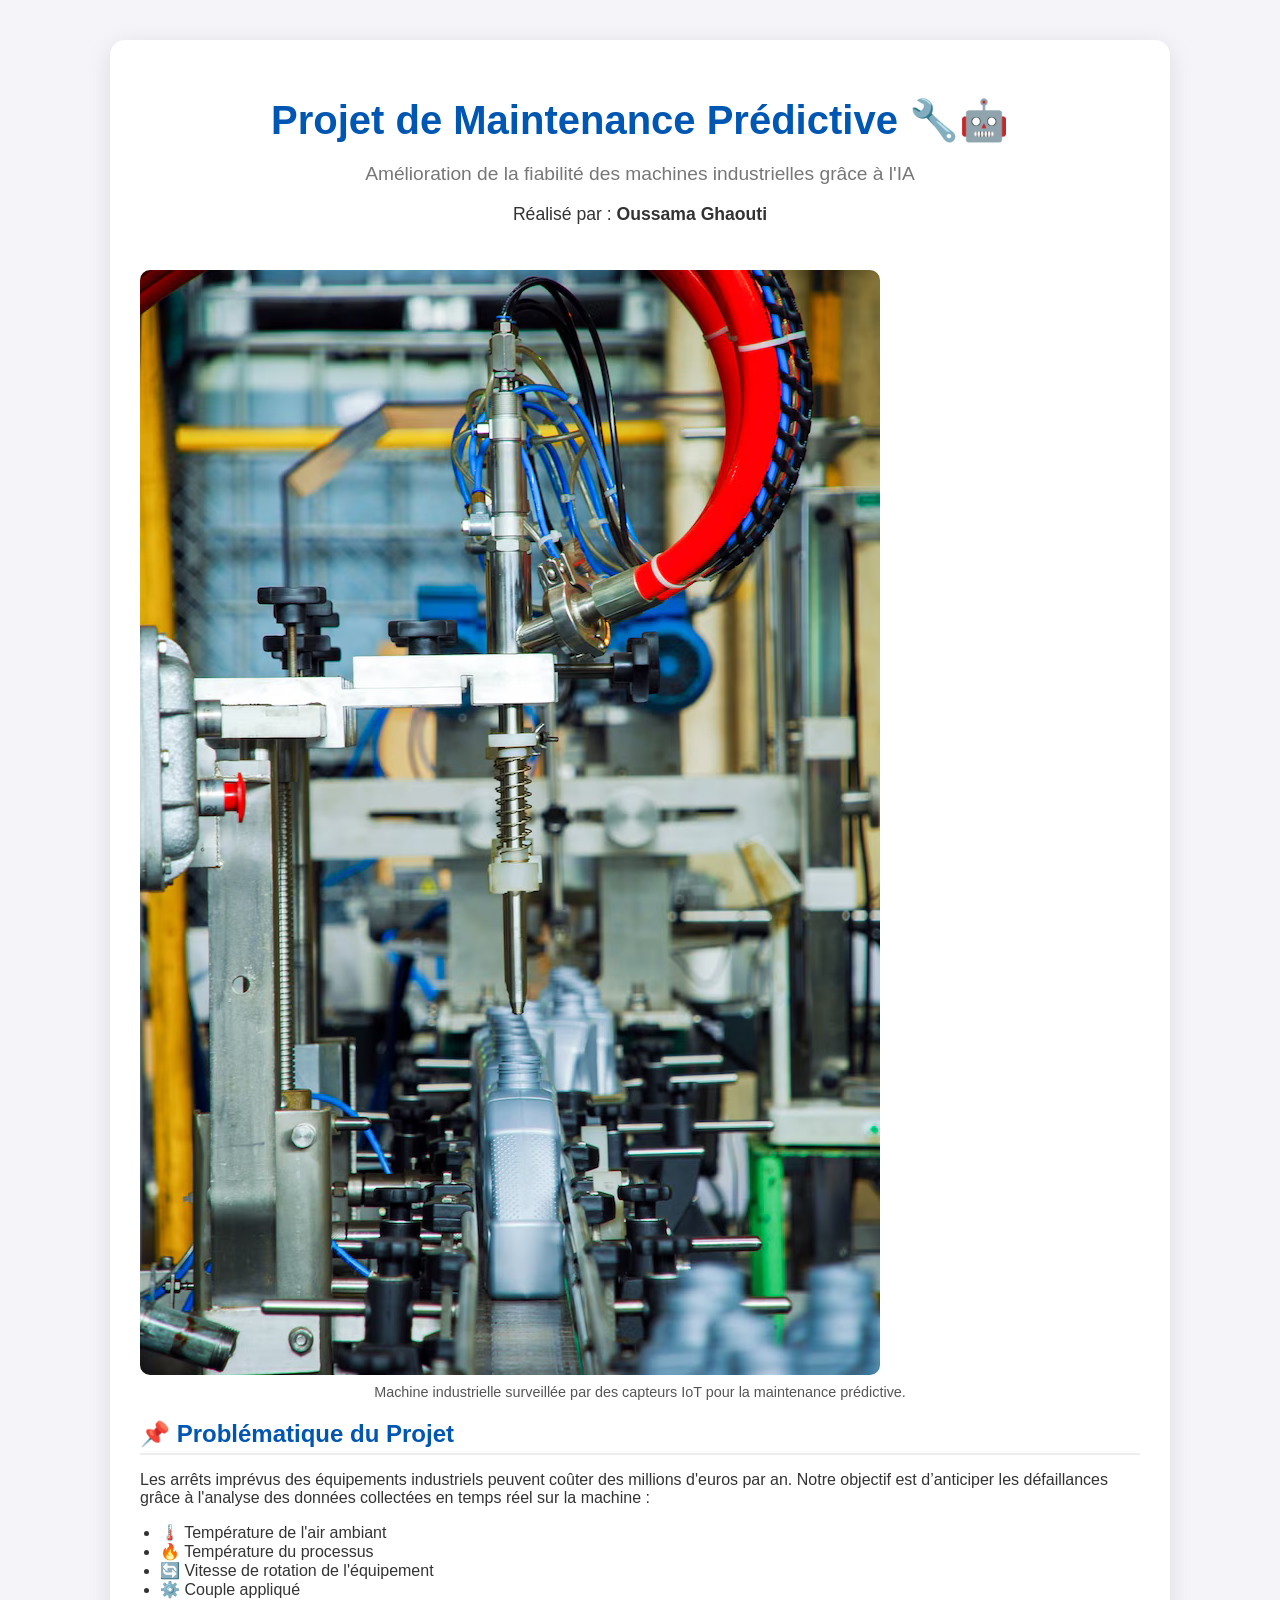
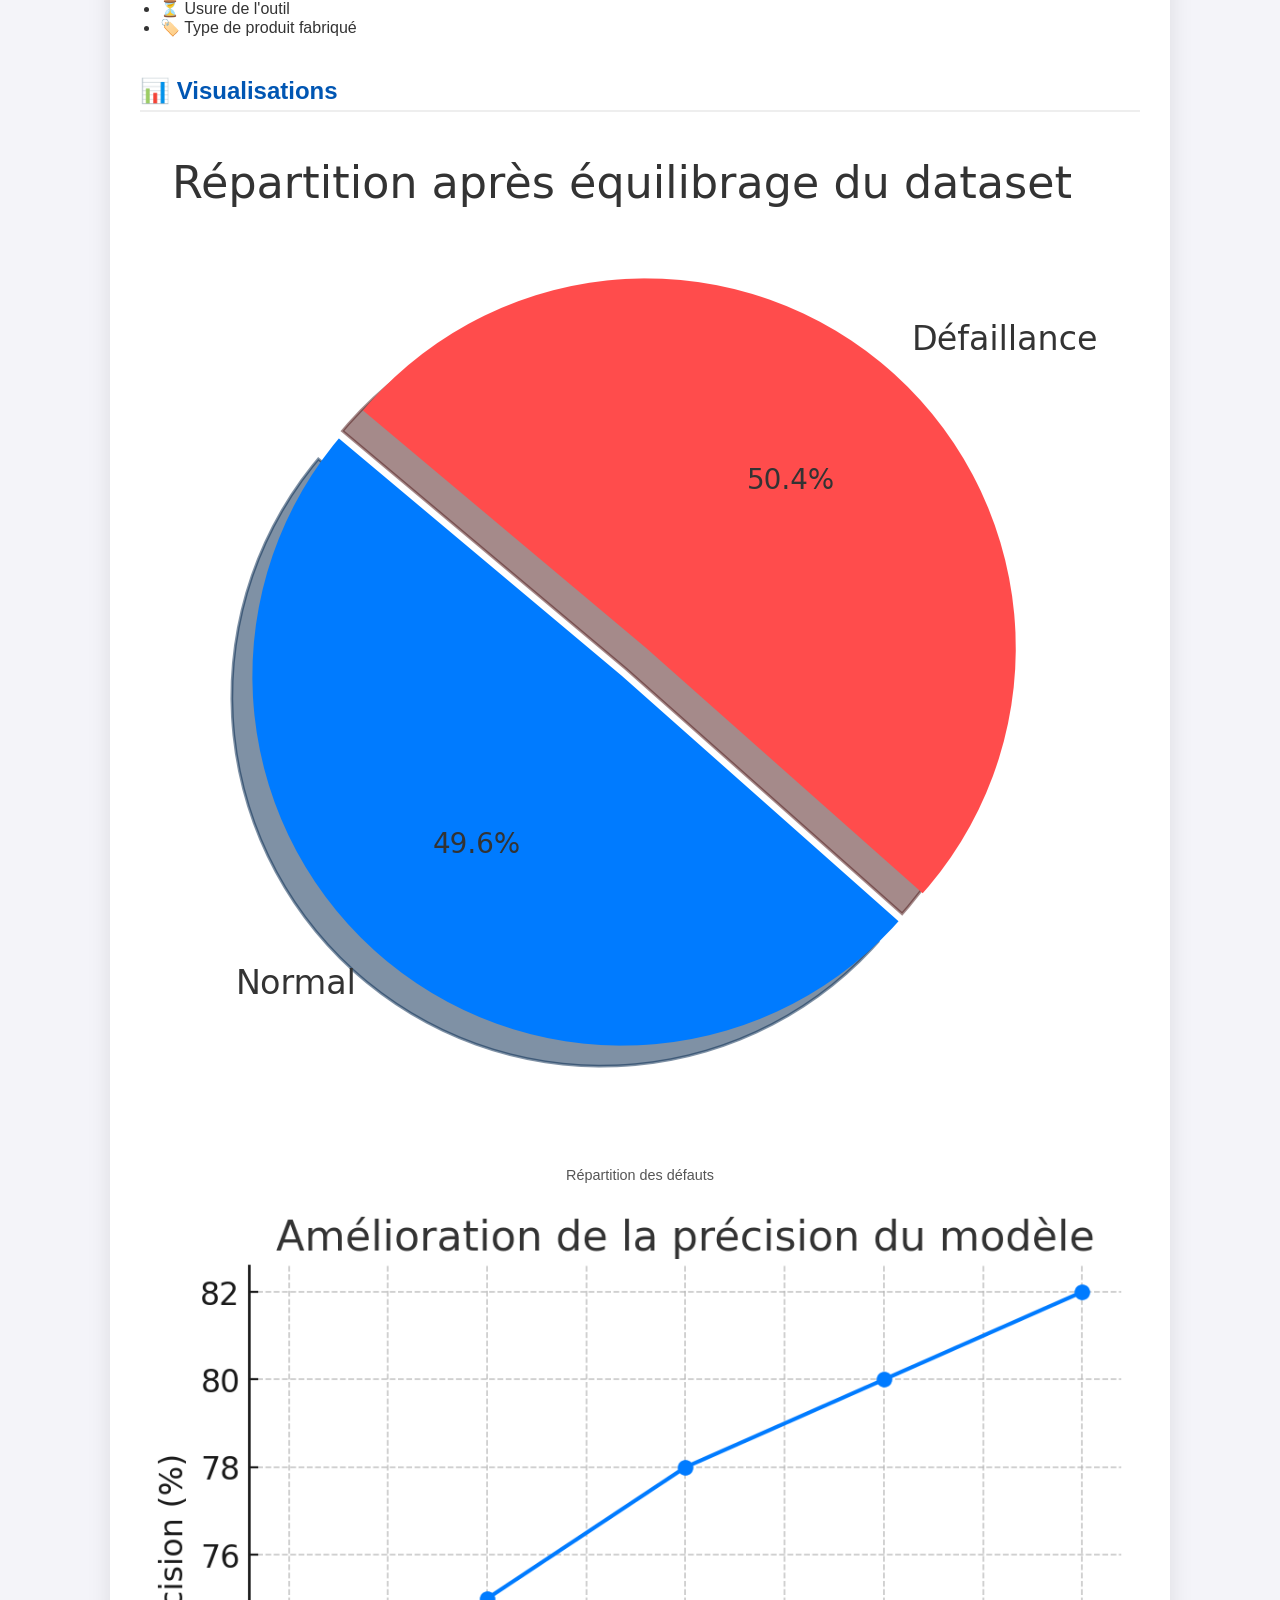
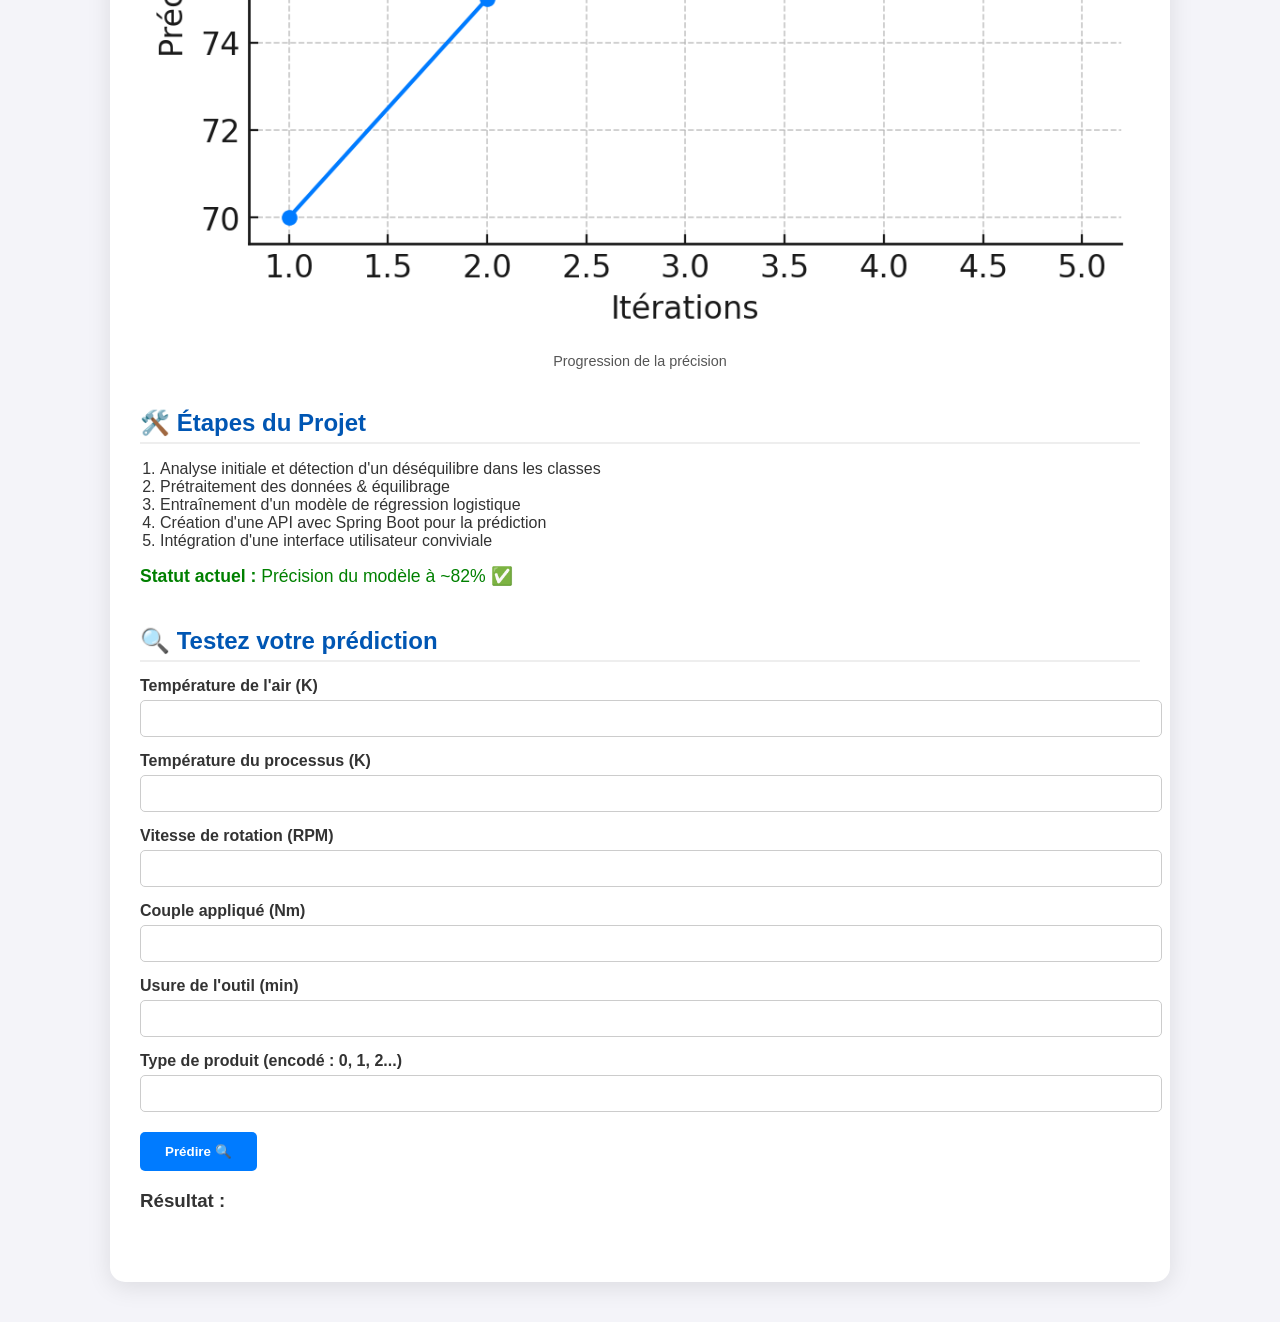
<file: target/classes/static/index.html>
<!DOCTYPE html>
<html lang="fr">
<head>
    <meta charset="UTF-8">
    <title>Maintenance Prédictive - Projet AI4I 2020</title>
    <link rel="stylesheet" href="style.css">
</head>
<body>
    <div class="container">
        <header class="header">
            <h1>Projet de Maintenance Prédictive 🔧🤖</h1>
            <p class="subtitle">Amélioration de la fiabilité des machines industrielles grâce à l'IA</p>
            <p class="author">Réalisé par : <strong>Oussama Ghaouti</strong></p>
        </header>

        <div class="hero-image">
            <img src="images/aaz.png" alt="Robot industriel">
            <figcaption>Machine industrielle surveillée par des capteurs IoT pour la maintenance prédictive.</figcaption>
        </div>

        <section class="section">
            <h2>📌 Problématique du Projet</h2>
            <p>Les arrêts imprévus des équipements industriels peuvent coûter des millions d'euros par an. 
                Notre objectif est d’anticiper les défaillances grâce à l'analyse des données collectées en temps réel sur la machine :</p>
            <ul>
                <li>🌡️ Température de l'air ambiant</li>
                <li>🔥 Température du processus</li>
                <li>🔄 Vitesse de rotation de l'équipement</li>
                <li>⚙️ Couple appliqué</li>
                <li>⏳ Usure de l'outil</li>
                <li>🏷️ Type de produit fabriqué</li>
            </ul>
        </section>

        <section class="section">
            <h2>📊 Visualisations</h2>
            <img src="images/pie_chart.png" alt="Répartition des défauts">
            <figcaption>Répartition des défauts</figcaption>
            <img src="images/accuracy_progression.png" alt="Progression de la précision">
            <figcaption>Progression de la précision</figcaption>
        </section>

        <section class="section">
            <h2>🛠️ Étapes du Projet</h2>
            <ol>
                <li>Analyse initiale et détection d'un déséquilibre dans les classes</li>
                <li>Prétraitement des données & équilibrage</li>
                <li>Entraînement d'un modèle de régression logistique</li>
                <li>Création d'une API avec Spring Boot pour la prédiction</li>
                <li>Intégration d'une interface utilisateur conviviale</li>
            </ol>
            <p class="status"><strong>Statut actuel :</strong> Précision du modèle à ~82% ✅</p>
        </section>

        <section class="section form-section">
            <h2>🔍 Testez votre prédiction</h2>
            <form id="predictForm">
                <label>Température de l'air (K)</label>
                <input type="number" id="airTemperature" step="0.1" required>

                <label>Température du processus (K)</label>
                <input type="number" id="processTemperature" step="0.1" required>

                <label>Vitesse de rotation (RPM)</label>
                <input type="number" id="rotationalSpeed" step="0.1" required>

                <label>Couple appliqué (Nm)</label>
                <input type="number" id="torque" step="0.1" required>

                <label>Usure de l'outil (min)</label>
                <input type="number" id="toolWear" step="0.1" required>

                <label>Type de produit (encodé : 0, 1, 2...)</label>
                <input type="number" id="typeEncoded" required>

                <button type="submit">Prédire 🔍</button>
            </form>

            <h3>Résultat : <span id="result"></span></h3>
        </section>
    </div>

    <script>
        document.getElementById('predictForm').onsubmit = async function(event) {
            event.preventDefault();
            const response = await fetch('/predict', {
                method: 'POST',
                headers: { 'Content-Type': 'application/json' },
                body: JSON.stringify({
                    airTemperature: parseFloat(document.getElementById('airTemperature').value),
                    processTemperature: parseFloat(document.getElementById('processTemperature').value),
                    rotationalSpeed: parseFloat(document.getElementById('rotationalSpeed').value),
                    torque: parseFloat(document.getElementById('torque').value),
                    toolWear: parseFloat(document.getElementById('toolWear').value),
                    typeEncoded: parseInt(document.getElementById('typeEncoded').value)
                })
            });
            const data = await response.json();
            document.getElementById('result').textContent = data.prediction;
        };
    </script>
</body>
</html>
</file>
<file: target/classes/static/style.css>
body {
    font-family: 'Segoe UI', Tahoma, Geneva, Verdana, sans-serif;
    background-color: #f4f4f9;
    color: #333;
    margin: 0;
    padding: 0;
}

.container {
    max-width: 1000px;
    margin: 40px auto;
    padding: 30px;
    background-color: #fff;
    border-radius: 15px;
    box-shadow: 0 5px 25px rgba(0, 0, 0, 0.1);
}

.header {
    text-align: center;
    margin-bottom: 30px;
}

.header h1 {
    color: #0056b3;
    font-size: 2.5em;
    margin-bottom: 10px;
}

.subtitle {
    font-size: 1.2em;
    color: #777;
}

.author {
    margin-top: 10px;
    font-size: 1.1em;
}

.section {
    margin-bottom: 40px;
}

.section h2 {
    color: #0056b3;
    border-bottom: 2px solid #eee;
    padding-bottom: 5px;
    margin-bottom: 15px;
}

ul, ol {
    padding-left: 20px;
}

img {
    max-width: 100%;
    border-radius: 10px;
    margin-top: 15px;
}

figcaption {
    font-size: 0.9em;
    color: #555;
    text-align: center;
    margin-top: 5px;
}

label {
    display: block;
    margin-top: 15px;
    font-weight: bold;
}

input[type="number"] {
    width: 100%;
    padding: 10px;
    margin-top: 5px;
    border-radius: 5px;
    border: 1px solid #ccc;
}

button {
    margin-top: 20px;
    padding: 12px 25px;
    background-color: #007bff;
    color: white;
    font-weight: bold;
    border: none;
    border-radius: 5px;
    cursor: pointer;
    transition: background 0.3s ease;
}

button:hover {
    background-color: #0056b3;
}

.status {
    margin-top: 15px;
    font-size: 1.1em;
    color: green;
}

.form-section {
    margin-top: 40px;
}
</file>
